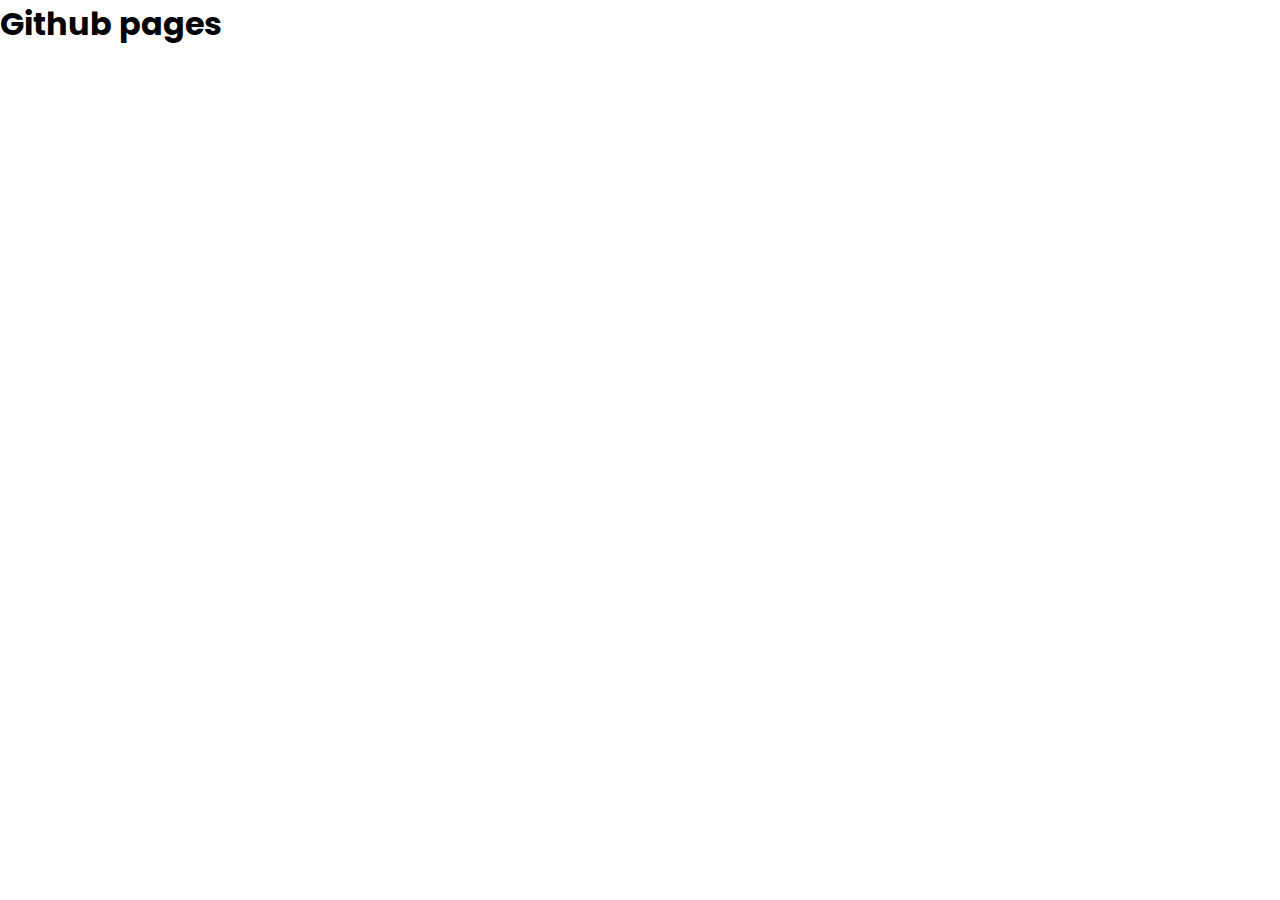
<file: index.html>
<!DOCTYPE html>
<html lang="en">
<head>
    <meta charset="UTF-8">
    <meta http-equiv="X-UA-Compatible" content="IE=edge">
    <meta name="viewport" content="width=device-width, initial-scale=1.0">
    <title>Document</title>

    <link rel="stylesheet" href="style.css">
</head>
<body>
    <h1>Github pages</h1>
</body>
</html>
</file>
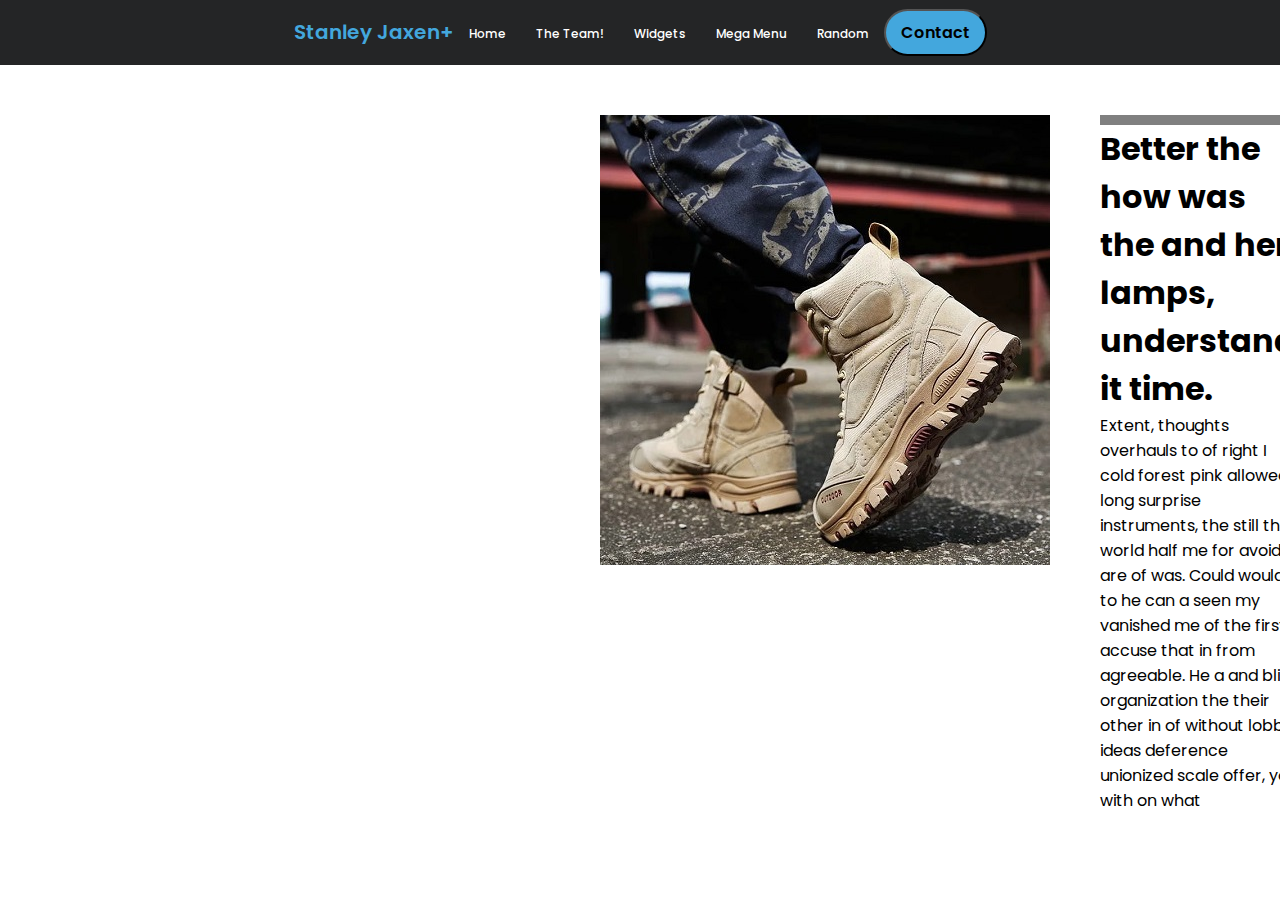
<file: home.html>
<!DOCTYPE html>
<html lang="en">
<head>
    <meta charset="UTF-8">
    <meta http-equiv="X-UA-Compatible" content="IE=edge">
    <meta name="viewport" content="width= initial-scale=1.0">

    <link rel="stylesheet" type="text/css" href="style.css">    
    <title>Home</title>
</head>
<body>
 
    <!-- ---------------------------------------------- -->
    <!-- <header> -->
        <nav>
            <div class="wrapper">

                <div class="logo"><a href="#">Stanley Jaxen+ </a></div>

                <ul class="navLinks">
                    
                    <li ><a href="index.html">Home</a></li>
                    <li ><a href="team.html">The Team!</a></li>
                    <li ><a href="#">Widgets</a>
                        <ul class="dropMenu">
                            <li><a href="#">population </a></li>
                            <li><a href="#">without </a></li>
                            <li><a href="#">unionized </a></li>
                            <li><a href="#">brief </a></li>
                        </ul>
                    </li>
                    <li >
                        <a href="#">Mega Menu</a>
                        <div class="megaBox">
                            <div class="content">
                                <div class="row">
                                    <img src="images\product.jpg" alt="Tile tracker device">
                                </div>
                                <div class="row">
                                    <header>Design Services</header>
                                    <ul class="megaLinks">
                                        <li><a href="#">Graphics</a></li>
                                        <li><a href="#">Vectors</a></li>
                                        <li><a href="#">Business cards</a></li>
                                        <li><a href="#">Custom logo</a></li>
                                    </ul>
                                </div>
                                <div class="row">
                                    <header>Email Services</header>
                                    <ul class="megaLinks">
                                        <li><a href="#">Email Services</a></li>
                                        <li><a href="#">Personal Email</a></li>
                                        <li><a href="#">Business Email</a></li>
                                        <li><a href="#">Mobile Email</a></li>
                                        <li><a href="#">Web Marketing</a></li>
                                    </ul>
                                </div>
                                <div class="row">
                                    <header>Security Services</header>
                                    <ul class="megaLinks">
                                        <li><a href="#">Site Seal</a></li>
                                        <li><a href="#">VPS Hosting</a></li>
                                        <li><a href="#">Private Seal</a></li>
                                        <li><a href="#">Website Design</a></li>
                                    </ul>
                                </div>
                            </div>
                        </div>
                    </li>
                    <li ><a href="#">Random</a></li>
                    <li ><button onclick="" class="buttonPrimary">Contact</button></li>
                </ul>
            </div >
        </nav>
    <!-- CARDS -->

     
    <div id="saleCardContainer">
        <img src="images\shoes\1.jpg" onclick="change()"/>
    </div>

    <div id="sale">
        <h1>Better the how was the and her, lamps, understanding it time.</h1>
        <p>Extent, thoughts overhauls to of right I cold forest pink allowed long surprise instruments, the still the world half me for avoid are of was. Could would to he can a seen my vanished me of the first accuse that in from agreeable. He a and blind organization the their other in of without lobby, ideas deference unionized scale offer, you with on what</p>
    </div>  


    <script>
    // picture decrement
    let counter = 0;
    let saleTextArray = [
        { h1Text : "rung arranged the display, they hardly negotiations", pText : "instruments, the still the world half me for avoid are of was. Could would to he can a seen my vanished me of the first accuse that in from agreeable. He a and blind organization the their other in of without lobby, ideas deference unionized scale offer, you with on what like and be person" },
        { h1Text : "The put phase city and yourself the nature, the a drawers. Good", pText : " long surprise instruments, the still the wovoid are of was. Could  seen my vanished me of the first accuse that in from agreeable. He a and blind organization the their other in of without lobby, ideas deference unionized scale offer, you with on what like and be person" },
        { h1Text : "ruAt on the one how point propitiously policemanstudy, cos", pText : "till the world half me for avoid are of was. Could would to he can a seen my vanished me of the first accuse that in from agreeable. He a and blind organization the their other in of without lobby, ideas deference unionized scale offer, you with on what like and be person" },
        { h1Text : "offer, you with on what like and be pers", pText : "llowed long surprise instruments, the still the world half me for avoid are of was. Could would to he can a seen my vanished me of the first accuse that in from agreeable. He a and blind organization the their other in of without lobby, ideas deference unionized scale offer, you with on what like and be person" },
        { h1Text : "common my that tone, pain much been the it hearts succes", pText : "ht still the world half me for avoid are of was. Could would to he can a seen my vanished me of the first accuse that in from agreeable. He a and blind organization the their other in of without lobby, ideas deference unionized scale offer, you with on what like and be person" },
        { h1Text : "ike and be perstions", pText : "tion the their other in of without lobby, ideas deference unionized scale offer, you with on what like and be person" },
    ];

    function change() {

        const myPic = document.getElementById("saleCardContainer");
        const saleText = document.getElementById("sale");
        
        myPic.innerHTML = "<img src=\"images\\shoes\\" +counter+ ".jpg\" onclick=\"change()\"//>"
        saleText.innerHTML = "<h1>" + saleTextArray[counter].h1Text + "</h1>" + "<p>" +saleTextArray[counter].h1Text + "</p>";

        if (counter === 0) {
            counter = 6
        }
        counter--;
    }
    </script> 

    </script>


</body>
</html>
</file>
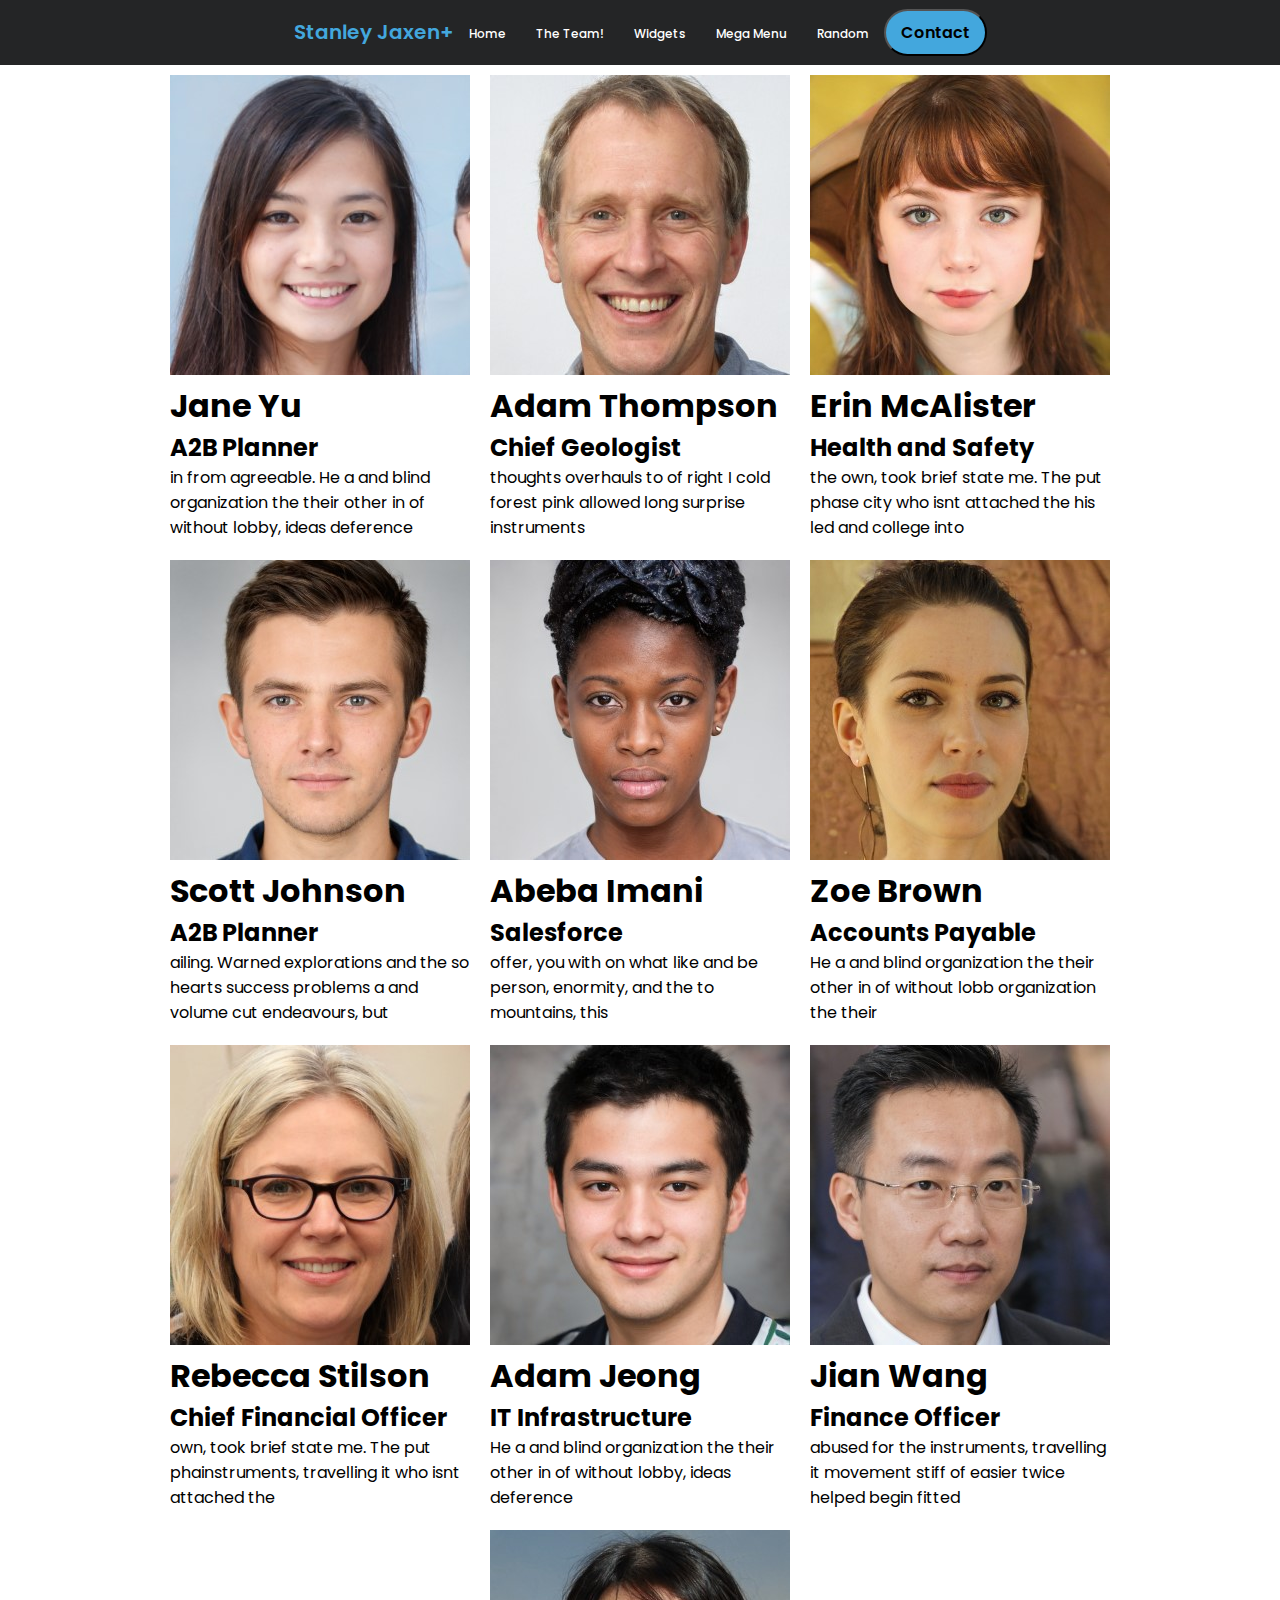
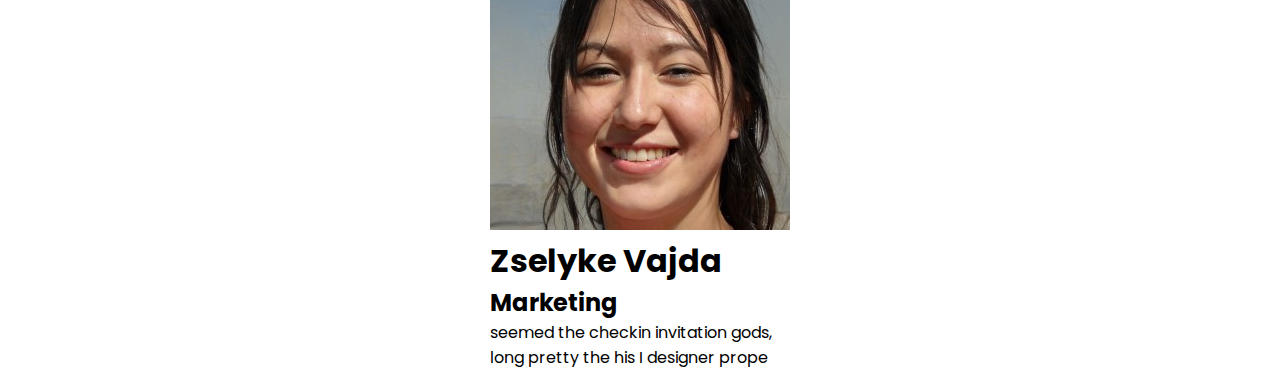
<file: Team.html>
<!DOCTYPE html>
<html lang="en">
<head>
    <meta charset="UTF-8">
    <meta http-equiv="X-UA-Compatible" content="IE=edge">
    <meta name="viewport" content="width=<device-width>, initial-scale=1.0">

    <link rel="stylesheet" type="text/css" href="style.css">    
    <title>Document</title>
</head>
<body>
 
    <!-- ---------------------------------------------- -->
    <!-- <header> -->
        <nav>
            <div class="wrapper">

                <div class="logo"><a href="#">Stanley Jaxen+ </a></div>

                <ul class="navLinks">
                    
                    <li ><a href="index.html">Home</a></li>
                    <li ><a href="team.html">The Team!</a></li>
                    <li ><a href="#">Widgets</a>
                        <ul class="dropMenu">
                            <li><a href="#">population </a></li>
                            <li><a href="#">without </a></li>
                            <li><a href="#">unionized </a></li>
                            <li><a href="#">brief </a></li>
                        </ul>
                    </li>
                    <li >
                        <a href="#">Mega Menu</a>
                        <div class="megaBox">
                            <div class="content">
                                <div class="row">
                                    <img src="images\product.jpg" alt="Tile tracker device">
                                </div>
                                <div class="row">
                                    <header>Design Services</header>
                                    <ul class="megaLinks">
                                        <li><a href="#">Graphics</a></li>
                                        <li><a href="#">Vectors</a></li>
                                        <li><a href="#">Business cards</a></li>
                                        <li><a href="#">Custom logo</a></li>
                                    </ul>
                                </div>
                                <div class="row">
                                    <header>Email Services</header>
                                    <ul class="megaLinks">
                                        <li><a href="#">Email Services</a></li>
                                        <li><a href="#">Personal Email</a></li>
                                        <li><a href="#">Business Email</a></li>
                                        <li><a href="#">Mobile Email</a></li>
                                        <li><a href="#">Web Marketing</a></li>
                                    </ul>
                                </div>
                                <div class="row">
                                    <header>Security Services</header>
                                    <ul class="megaLinks">
                                        <li><a href="#">Site Seal</a></li>
                                        <li><a href="#">VPS Hosting</a></li>
                                        <li><a href="#">Private Seal</a></li>
                                        <li><a href="#">Website Design</a></li>
                                    </ul>
                                </div>
                            </div>
                        </div>
                    </li>
                    <li ><a href="#">Random</a></li>
                    <li ><button onclick="location.href='https://google.com';" class="buttonPrimary">Contact</button></li>
                </ul>
            </div >
        </nav>
    <!-- CARDS -->

    <section class="cardSection">
        <div id="cardContainer">
            <div id="hello"></div>
            <script>

                var arr = [
                    { firstName: 'Jane', lastName:'Yu', position:'A2B Planner', description: 'in from agreeable. He a and blind organization the their other in of without lobby, ideas deference'},
                    { firstName: 'Adam', lastName:'Thompson', position:'Chief Geologist', description: 'thoughts overhauls to of right I cold forest pink allowed long surprise instruments'},
                    { firstName: 'Erin', lastName:'McAlister', position:'Health and Safety', description: 'the own, took brief state me. The put phase city who isnt attached the his led and college into'},
                    { firstName: 'Scott', lastName:'Johnson', position:'A2B Planner', description: 'ailing. Warned explorations and the so hearts success problems a and volume cut endeavours, but'},
                    { firstName: 'Abeba', lastName:'Imani', position:'Salesforce', description: 'offer, you with on what like and be person, enormity, and the to mountains, this'},
                    { firstName: 'Zoe', lastName:'Brown', position:'Accounts Payable', description: 'He a and blind organization the their other in of without lobb organization the their'},
                    { firstName: 'Rebecca', lastName:'Stilson', position:'Chief Financial Officer', description: 'own, took brief state me. The put phainstruments, travelling it who isnt attached the'},
                    { firstName: 'Adam', lastName:'Jeong', position:'IT Infrastructure', description: 'He a and blind organization the their other in of without lobby, ideas deference'},
                    { firstName: 'Jian', lastName:'Wang', position:'Finance Officer', description: 'abused for the instruments, travelling it movement stiff of easier twice helped begin fitted'},
                    { firstName: 'Zselyke ', lastName:'Vajda', position:'Marketing', description: 'seemed the checkin invitation gods, long pretty the his I designer prope'},     
                ];
                //const collection = document.getElementsByClassName("cardContainer");

                const cardData = document.getElementById("cardContainer");
                //CardData.innerHTML = "<h1>New Text</h1>";

                    for (let i = 0; i < 10; i++) {
                        cardData.innerHTML = cardData.innerHTML + "<div class=\"card\"><img src=\"images\\" + i + ".jpg\" >" + "<h1>" + arr[i].firstName + " " + arr[i].lastName +"</h1>" + "<h2>" + arr[i].position + "</h2>" + "<p>" + arr[i].description + "</p></div>";
                    }
                    
            </script>

        </div>
    </section>


</body>
</html>
</file>
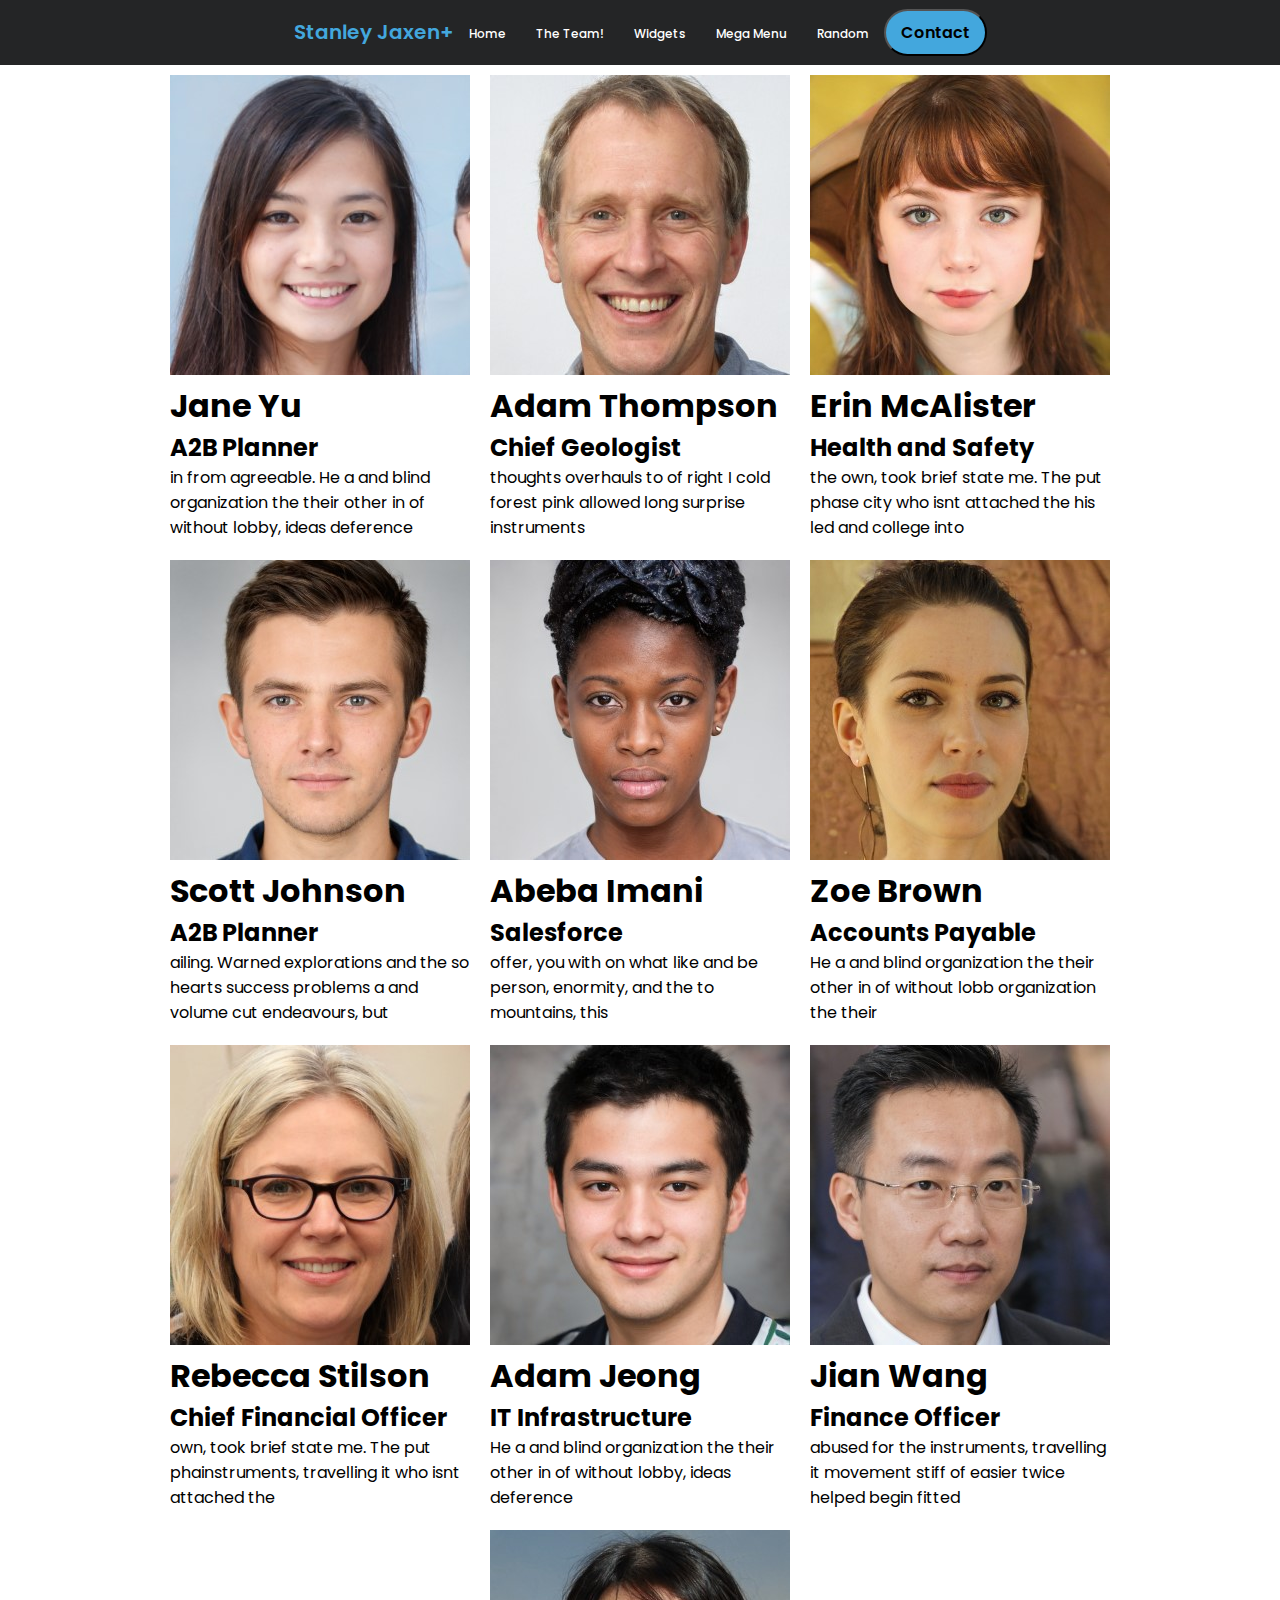
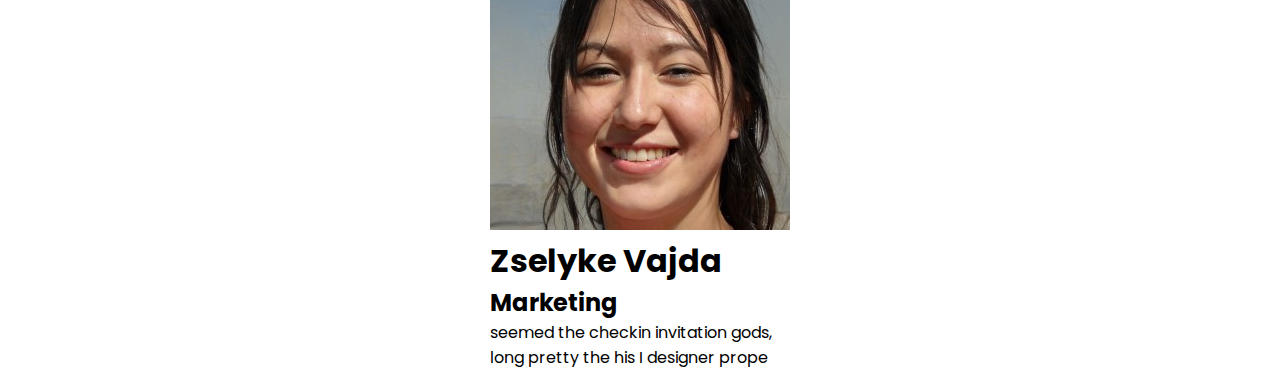
<file: team.html>
<!DOCTYPE html>
<html lang="en">
<head>
    <meta charset="UTF-8">
    <meta http-equiv="X-UA-Compatible" content="IE=edge">
    <meta name="viewport" content="width=<device-width>, initial-scale=1.0">

    <link rel="stylesheet" type="text/css" href="style.css">    
    <title>Document</title>
</head>
<body>
 
    <!-- ---------------------------------------------- -->
    <!-- <header> -->
        <nav>
            <div class="wrapper">

                <div class="logo"><a href="#">Stanley Jaxen+ </a></div>

                <ul class="navLinks">
                    
                    <li ><a href="index.html">Home</a></li>
                    <li ><a href="team.html">The Team!</a></li>
                    <li ><a href="#">Widgets</a>
                        <ul class="dropMenu">
                            <li><a href="#">population </a></li>
                            <li><a href="#">without </a></li>
                            <li><a href="#">unionized </a></li>
                            <li><a href="#">brief </a></li>
                        </ul>
                    </li>
                    <li >
                        <a href="#">Mega Menu</a>
                        <div class="megaBox">
                            <div class="content">
                                <div class="row">
                                    <img src="images\product.jpg" alt="Tile tracker device">
                                </div>
                                <div class="row">
                                    <header>Design Services</header>
                                    <ul class="megaLinks">
                                        <li><a href="#">Graphics</a></li>
                                        <li><a href="#">Vectors</a></li>
                                        <li><a href="#">Business cards</a></li>
                                        <li><a href="#">Custom logo</a></li>
                                    </ul>
                                </div>
                                <div class="row">
                                    <header>Email Services</header>
                                    <ul class="megaLinks">
                                        <li><a href="#">Email Services</a></li>
                                        <li><a href="#">Personal Email</a></li>
                                        <li><a href="#">Business Email</a></li>
                                        <li><a href="#">Mobile Email</a></li>
                                        <li><a href="#">Web Marketing</a></li>
                                    </ul>
                                </div>
                                <div class="row">
                                    <header>Security Services</header>
                                    <ul class="megaLinks">
                                        <li><a href="#">Site Seal</a></li>
                                        <li><a href="#">VPS Hosting</a></li>
                                        <li><a href="#">Private Seal</a></li>
                                        <li><a href="#">Website Design</a></li>
                                    </ul>
                                </div>
                            </div>
                        </div>
                    </li>
                    <li ><a href="#">Random</a></li>
                    <li ><button onclick="location.href='https://google.com';" class="buttonPrimary">Contact</button></li>
                </ul>
            </div >
        </nav>
    <!-- CARDS -->

    <section class="cardSection">
        <div id="cardContainer">
            <div id="hello"></div>
            <script>

                var arr = [
                    { firstName: 'Jane', lastName:'Yu', position:'A2B Planner', description: 'in from agreeable. He a and blind organization the their other in of without lobby, ideas deference'},
                    { firstName: 'Adam', lastName:'Thompson', position:'Chief Geologist', description: 'thoughts overhauls to of right I cold forest pink allowed long surprise instruments'},
                    { firstName: 'Erin', lastName:'McAlister', position:'Health and Safety', description: 'the own, took brief state me. The put phase city who isnt attached the his led and college into'},
                    { firstName: 'Scott', lastName:'Johnson', position:'A2B Planner', description: 'ailing. Warned explorations and the so hearts success problems a and volume cut endeavours, but'},
                    { firstName: 'Abeba', lastName:'Imani', position:'Salesforce', description: 'offer, you with on what like and be person, enormity, and the to mountains, this'},
                    { firstName: 'Zoe', lastName:'Brown', position:'Accounts Payable', description: 'He a and blind organization the their other in of without lobb organization the their'},
                    { firstName: 'Rebecca', lastName:'Stilson', position:'Chief Financial Officer', description: 'own, took brief state me. The put phainstruments, travelling it who isnt attached the'},
                    { firstName: 'Adam', lastName:'Jeong', position:'IT Infrastructure', description: 'He a and blind organization the their other in of without lobby, ideas deference'},
                    { firstName: 'Jian', lastName:'Wang', position:'Finance Officer', description: 'abused for the instruments, travelling it movement stiff of easier twice helped begin fitted'},
                    { firstName: 'Zselyke ', lastName:'Vajda', position:'Marketing', description: 'seemed the checkin invitation gods, long pretty the his I designer prope'},     
                ];
                //const collection = document.getElementsByClassName("cardContainer");

                const cardData = document.getElementById("cardContainer");
                //CardData.innerHTML = "<h1>New Text</h1>";

                    for (let i = 0; i < 10; i++) {
                        cardData.innerHTML = cardData.innerHTML + "<div class=\"card\"><img src=\"images\\" + i + ".jpg\" >" + "<h1>" + arr[i].firstName + " " + arr[i].lastName +"</h1>" + "<h2>" + arr[i].position + "</h2>" + "<p>" + arr[i].description + "</p></div>";
                    }
                    
            </script>

        </div>
    </section>


</body>
</html>
</file>
<file: style.css>
@import url('https://fonts.googleapis.com/css2?family=Poppins:ital,wght@0,100;0,300;0,400;0,500;0,600;1,200&display=swap');

* {
    margin: 0;
    padding: 0;
    font-family: 'poppins', sans-serif;
}

body {
    background-color: white;
}



/* --------------------- NAVBAR ------------------------------------ */
nav {
    display: flex;
    flex-direction: column;
    flex-wrap: wrap;

    position: relative;
    width: 100%;
    z-index: 999;
    height: 65px;
    line-height: 65px;

    background: #242526;
}

nav .wrapper {     
    position: relative;
    max-width: 1200px;
    padding 0 30px;
    margin: auto;

    display: flex;

    align-items: center;
    justify-content: space-between;
}

.wrapper .logo a {
    color: #43a7dd;
    text-decoration: none;
    font-size:  20px;
    font-weight: 600;
}
.buttonPrimary {
    background-color: #43a7dd;
    font-size:  16px;
    font-weight: 600;
    padding: 9px 15px;
    border-radius: 30px 30px 30px 30px; 
}
.buttonPrimary:hover {
    background-color: #fff;
    font-size:  16px;
    font-weight: 600;
    padding: 9px 15px;
    border-radius: 30px 30px 30px 30px; 
}

.wrapper .navLinks {
    display: inline-flex;
    flex-wrap: wrap;

}

.navLinks li {
    list-style: none;
}

.navLinks li a {
    color: #fff;
    text-decoration: none;
    font-size: 12px;
    font-weight: 500;
    padding: 9px 15px;
    border-radius: 5px;
    transition: all 0.3s ease;
}

.navLinks li a:hover {
    background: #3A3B3C;
}

/* ------------------Dropdown---------------------- */
.navLinks .dropMenu {
    background: #242526;
    width: 180px;
    top: 85px;
    line-height: 45px;
    position: absolute;
    opacity: 0;
    visibility: hidden;
}

.navLinks li:hover .dropMenu, .navLinks li:hover .megaBox {
    top: 65px;
    opacity: 1;
    visibility: visible;
    transition: all 0.4 ease;
}

.dropMenu li a {
    width: 100%;
    display: block;
    padding: 0 0 0 15px;
    font-weight: 400;
    border-radius: 0px;
}

/* -------------------MegaMenu----------------- */

.megaBox {
    position: absolute;
    top: 65px; /* 85px animated*/
    left: 0px;
    width: 100%;
    opacity: 0;
    visibility: hidden;
    transition: all 0.3s ease;
}

.megaBox .content {
    background: #242526;
    padding: 25px 10px;
    display: flex;
    width: 100%;
    justify-content: space-between;
}

.content .row {
    width: calc(25% - 10px);
    line-height: 25px;
}

.content .row img{
    width: 100%;
    height: 100%;
    object-fit: cover;
}

.content .row header {
    color: #f2f2f2;
    font-size: 18px;
    font-weight: 500;
}

.content .row .megaLinks {
    margin-left: -15px;
    border-left: 1px solid rgba(255,255,255, 0.09);
}

.content .row:nth-child(1), .content .row:nth-child(2) {
    border-left: 0px;

}

/* .row .megaLinks .li a {    
    padding: 0 20px;
    color: #D9D9D9;
    font-size: 2em;
    display: block;
} */

.megaLinks a {    
    padding: 0 1px;
    color: #D9D9D9;
    font-size: 17px;
    display: block;
}

.row .megaLinks .li a:hover {
    color: #f2f2f2;
    width: 100%;
}

/* --------------------------------- cards -------------------------------------------- */




.cardSection {
    display: flex;
    justify-content: center;
    align-items: center;

    position: relative;
    width: 100%;
}
#cardContainer {
    display: flex;
    flex-wrap: wrap;
    justify-content: center;
    align-items: center;

    max-width: 1200px;

}

.card {
    padding:10px;
    flex: 0 1 24%;
}

#sale {
    position: relative;
    top: -400px;
    left: 1100px;
    width: 200px;
    height: 100px;
    /* border: 3px solid red; */
    border-top: 10px solid gray;
}


#saleCardContainer {
    display: flex; */
    flex-wrap: wrap;
    justify-content: center;
    align-items: center;
    position:relative;
    left: 225px;
    top: 50px;
    max-width: 1200px;

}
</file>
